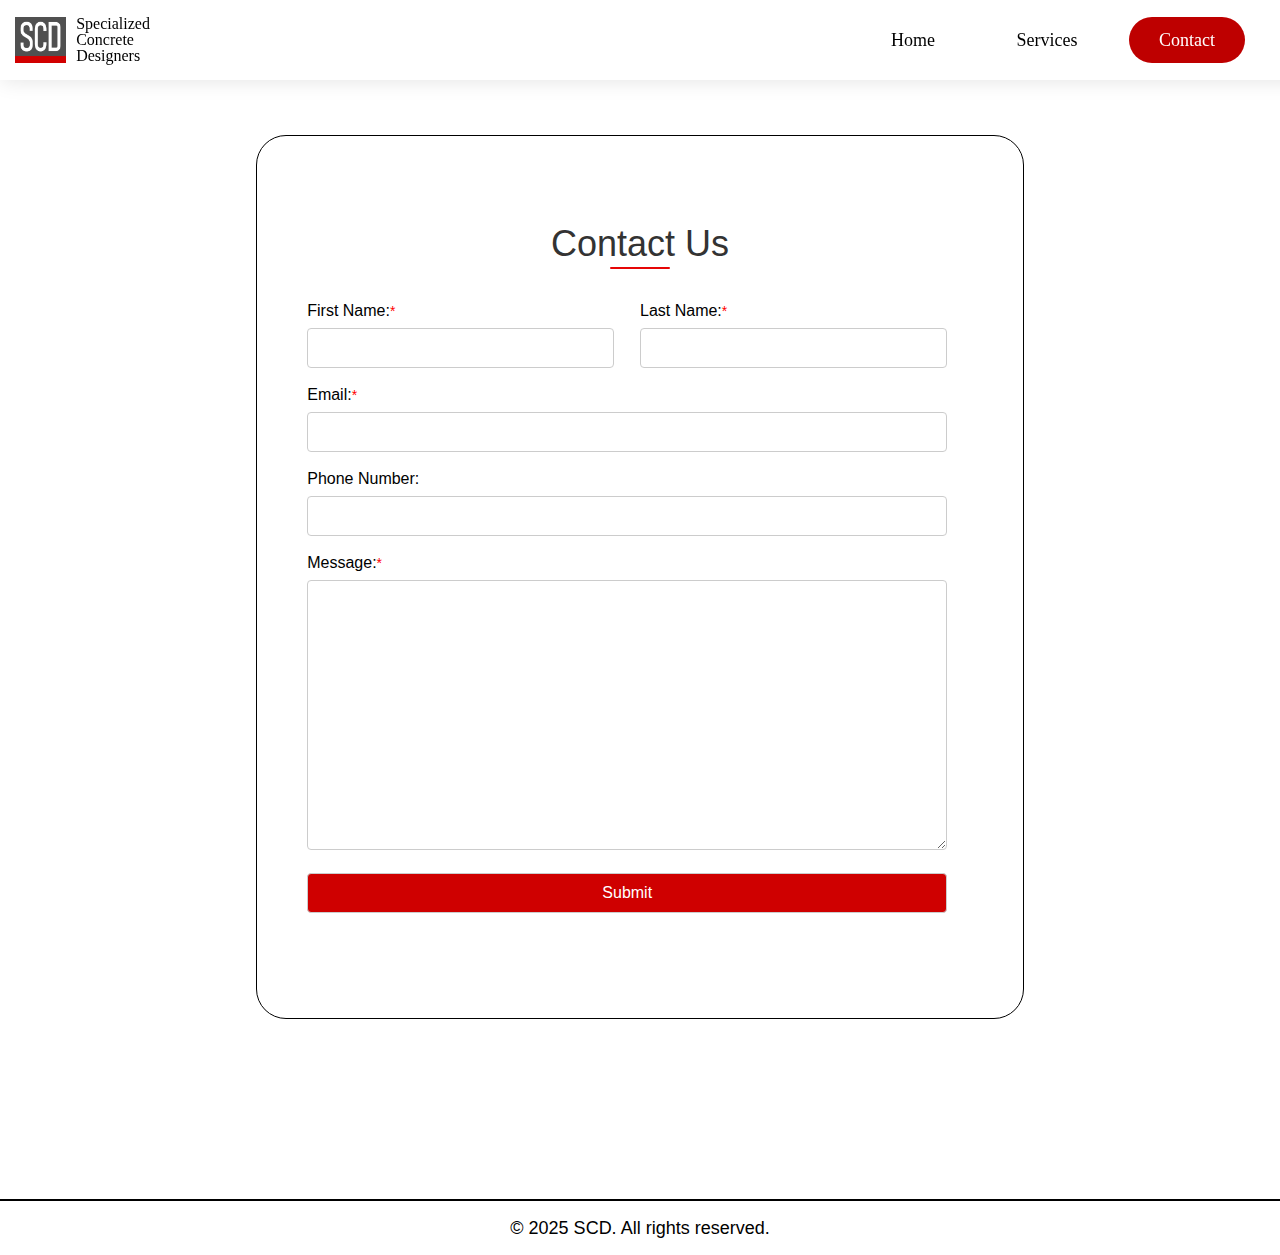
<file: contact.html>
<!DOCTYPE html>
<html lang="en">
    <head>
        <meta http-equiv="Content-Type" content="text/html;charset=UTF-8">
        <meta name="viewport" content="width=device-width, initial-scale=1.0">
        <title>Contact | SCD</title>
        <link rel="stylesheet" href="contact.css">
        <link rel="shortcut icon" href="images/Logo.png" type="image/x-icon">
        <link rel="preconnect" href="https://fonts.googleapis.com">
        <link rel="preconnect" href="https://fonts.gstatic.com" crossorigin>
        <link href="https://fonts.googleapis.com/css2?family=Inter:ital,opsz,wght@0,14..32,100..900;1,14..32,100..900&display=swap" rel="stylesheet">
    </head>
    <body>
        <header>
            <a class="logoA" href="index.html">
                <img src="images/Logo.png" alt="SCD Logo" class="logo">
                <h1>Specialized Concrete Designers</h1>
            </a>
            <div>
                <div class="list">
                    <a href="index.html">Home</a>
                    <a href="sevices.html">Services</a>
                    <a href="contact.html" class="buttonThing">Contact</a>
                </div>
            </div>
        </header>
        <main>
            <section class="contact-form">
                <form action="contact.php" method="post">
                    <h2>Contact Us</h2>
                    <hr id="h2-underline">

                    <div id="name-group">
                        <span>
                            <label for="name">First Name:</label><span class="req">*</span> <br>
                            <input type="text" id="fname" name="fname" required>
                        </span>
                        <span>
                            <label for="name">Last Name:</label><span class="req">*</span> <br>
                            <input type="text" id="lname" name="lname" required>
                        </span>
                    </div>

                    <div id="email-group">
                        <label for="email">Email:</label><span class="req">*</span> <br>
                        <input type="email" id="email" name="email" required>
                    </div>

                    <div id="phone-group">
                        <label for="phone">Phone Number:</label> <br>
                        <input type="tel" id="phone" name="phone" required>
                    </div>

                    <div id="address-group">
                        <label for="address">Address:</label> <br>
                        <input type="text" id="address" name="address" required>
                    </div>

                    <div id="message-group">
                        <label for="message">Message:</label><span class="req">*</span> <br>
                        <textarea id="message" name="message" rows="5" required></textarea>
                    </div>

                    <div id="submit-group">
                        <input type="submit" id="submit-btn" value="Submit">
                    </div>
                </form>
            </section>
        </main>
        <footer>
            <div class="footer-text">
                &copy; 2025 SCD. All rights reserved.
            </div>
        </footer>
    </body>
</html>
</file>
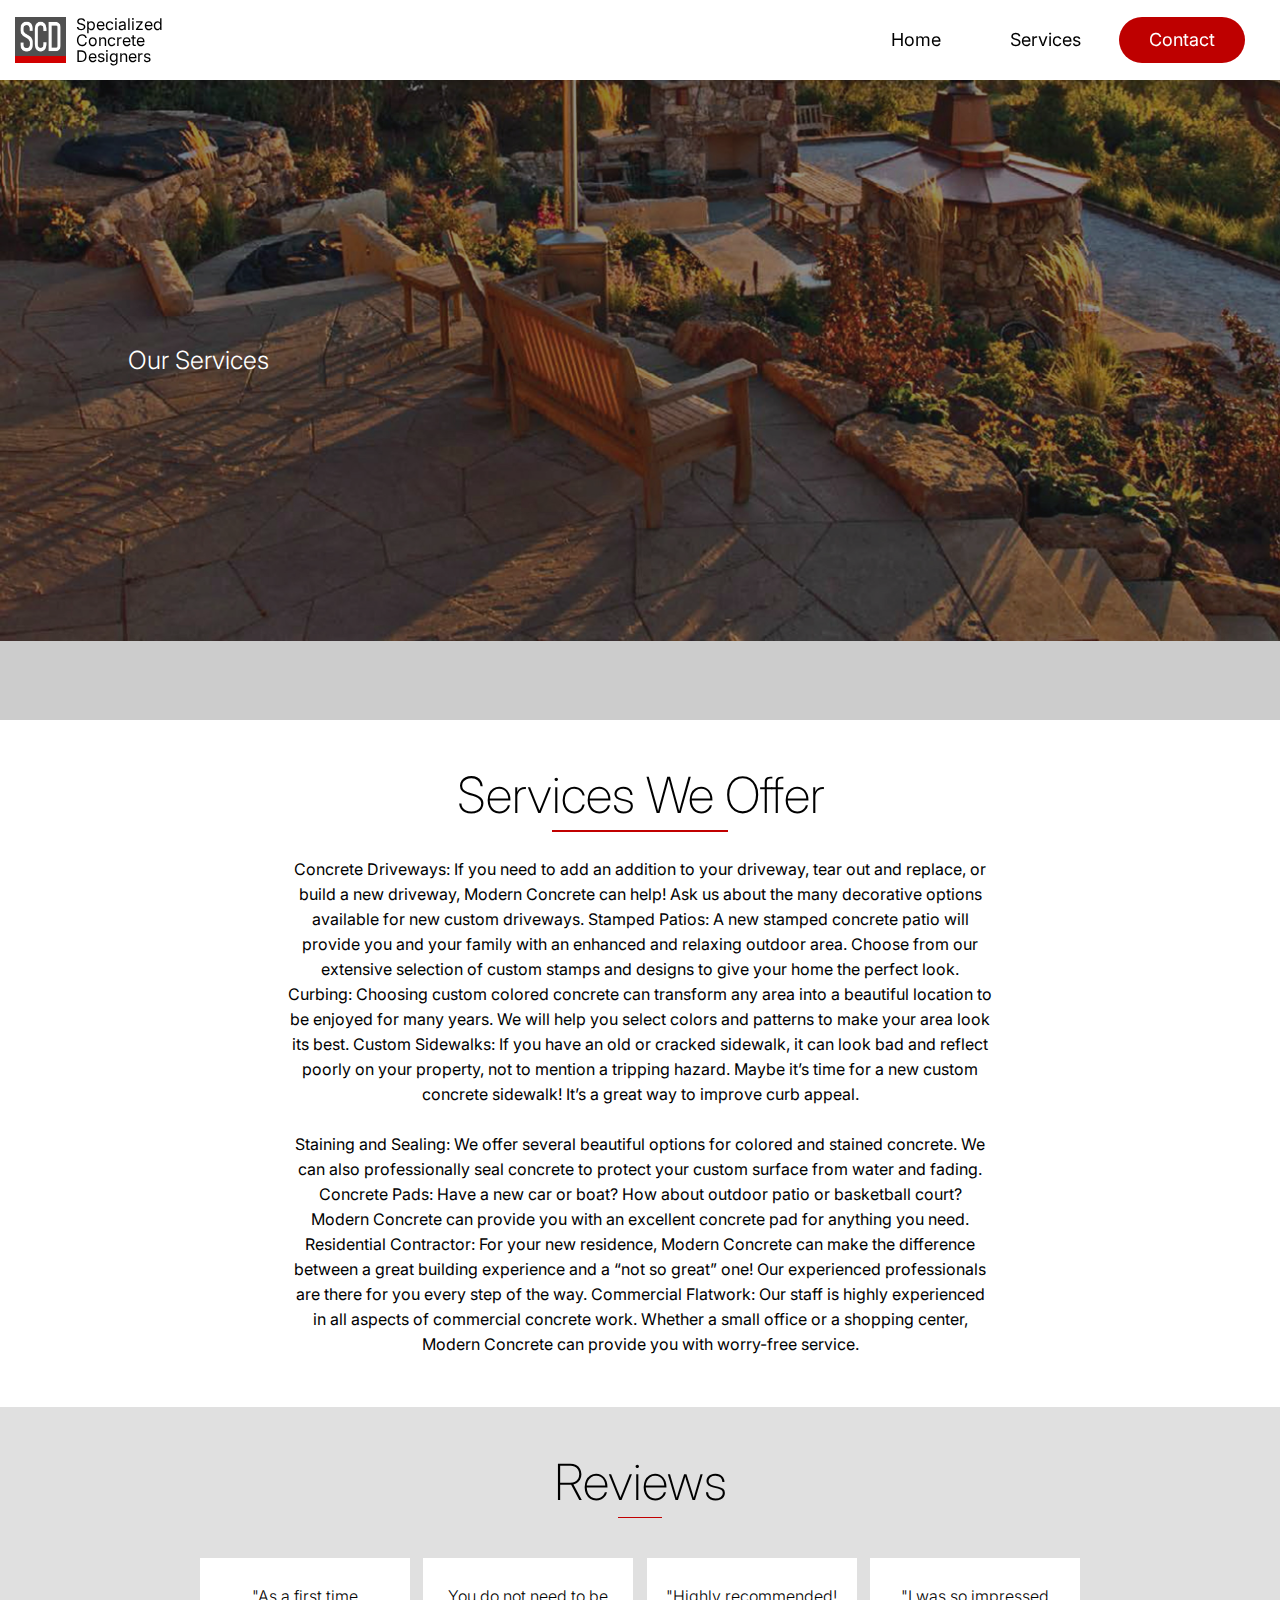
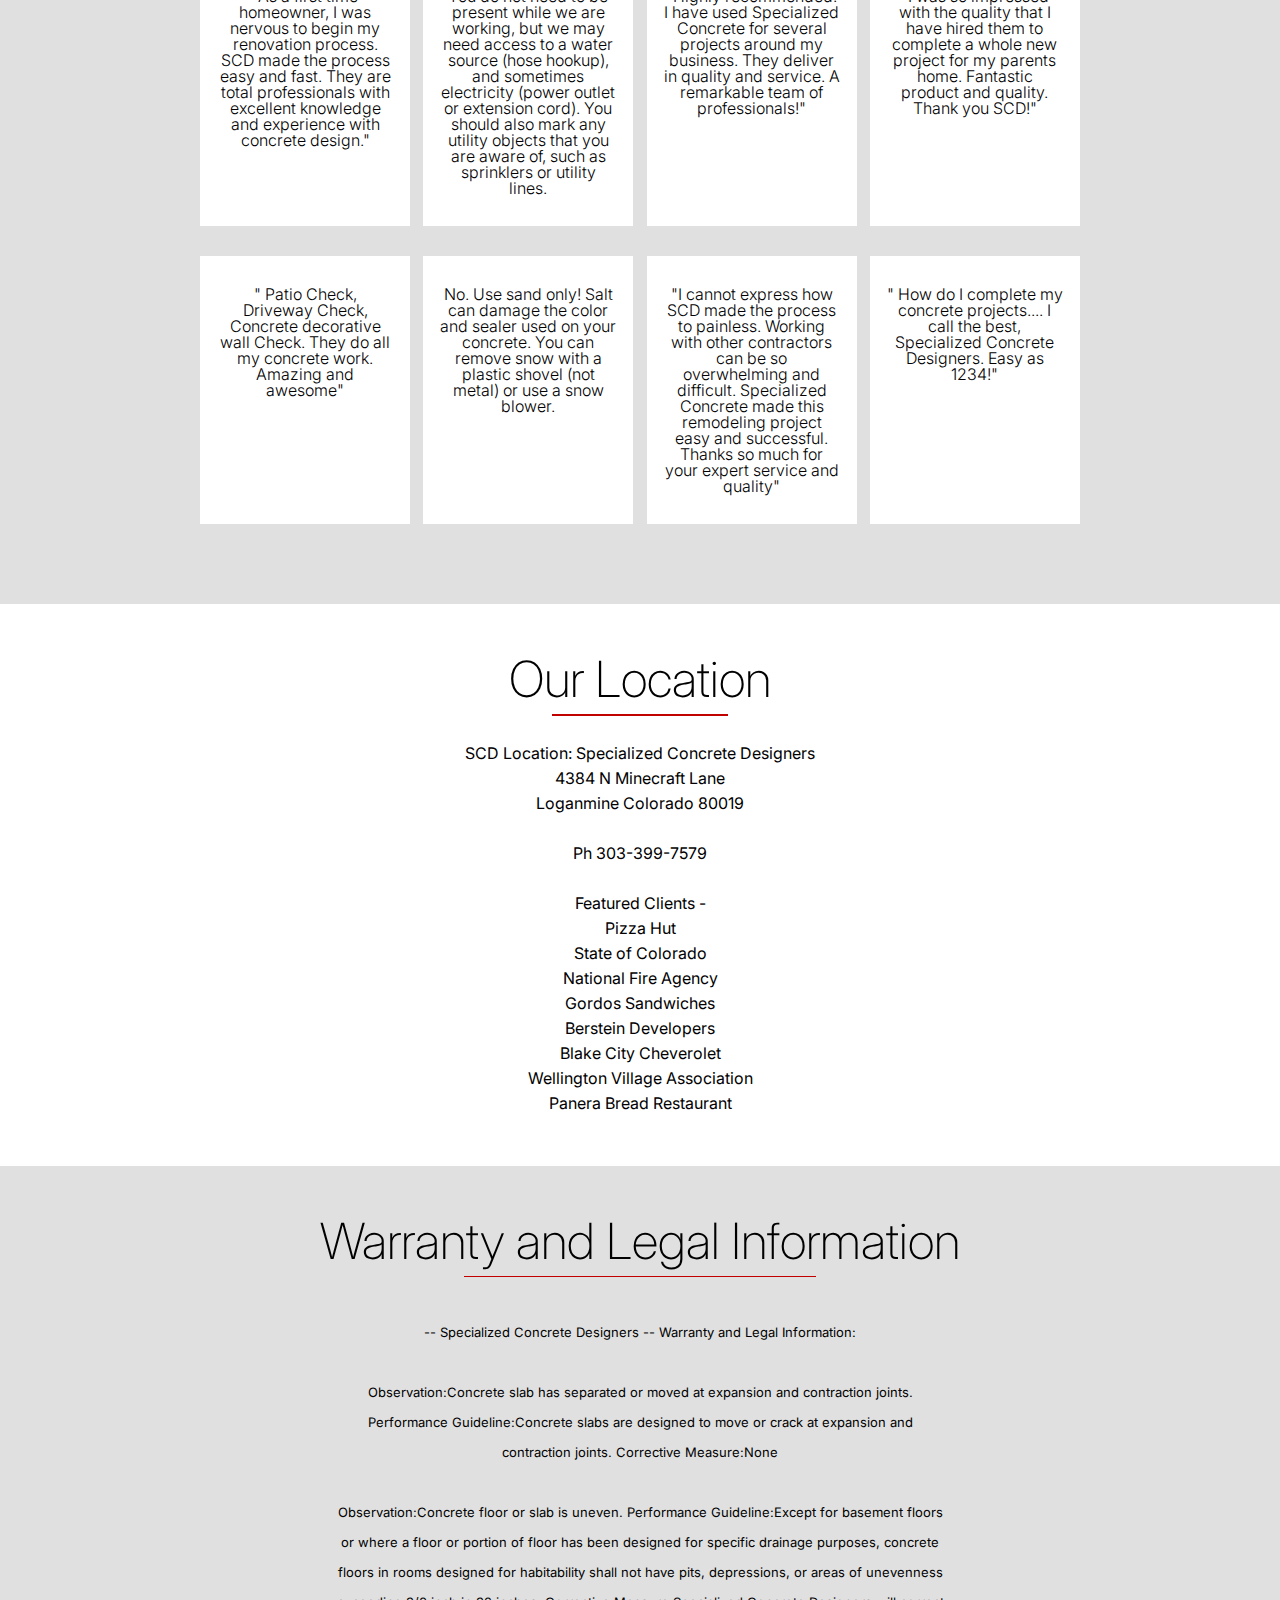
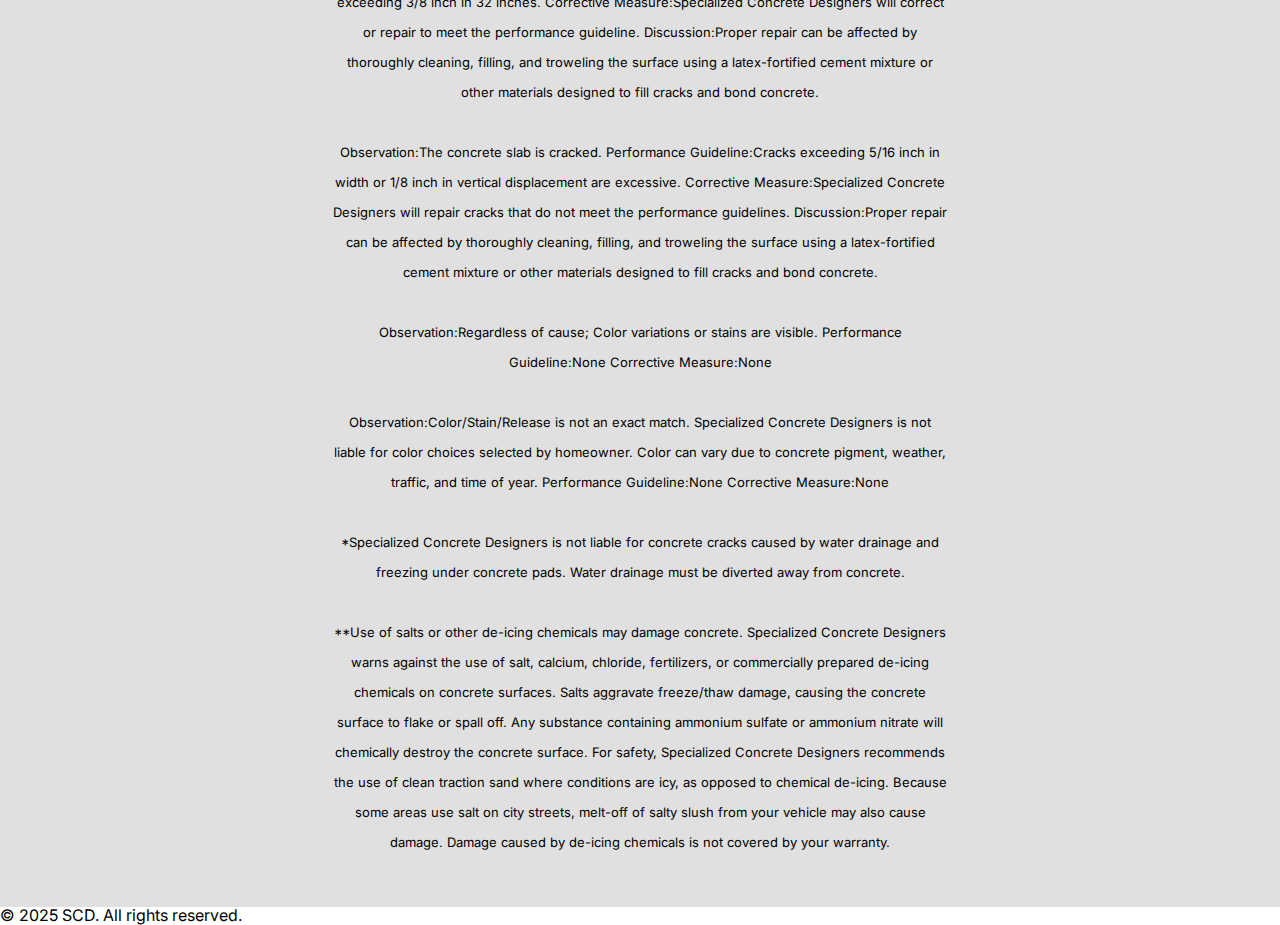
<file: services.html>
<!DOCTYPE html>
<html lang="en">
<head>
    <meta charset="UTF-8">
    <meta name="viewport" content="width=device-width, initial-scale=1.0">
    <title>Home | SCD</title>
    <link rel="stylesheet" href="services.css">
    <link rel="icon" href="images/Logo.png" type="image/x-icon">
    <link rel="preconnect" href="https://fonts.googleapis.com">
    <link rel="preconnect" href="https://fonts.gstatic.com" crossorigin>
    <link href="https://fonts.googleapis.com/css2?family=Inter:ital,opsz,wght@0,14..32,100..900;1,14..32,100..900&display=swap" rel="stylesheet">
</head>
<body>
    <main>
    <header>
        <a class="logoA" href="index.html">
            <img src="images/Logo.png" alt="SCD Logo" class="logo">
            <h1>Specialized Concrete Designers</h1>
        </a>
        <div>
            <div class="list">
                <a href="index.html">Home</a>
                <a href="services.html">Services</a>
                <a href="contact.html" class="buttonThing">Contact</a>
            </div>
        </div>
    </header>
    <div class="heroDiv">
        <div class="darken">
            <h1>Our Services</h1>
        </div>
    </div>
    <div class="mainContent">
        <h2>Services We Offer</h2>
        <hr>
        <p>
            Concrete Driveways: If you need to add an addition to your driveway, tear out and replace, or build a new driveway, Modern Concrete can help! Ask us about the many decorative options available for new custom driveways.
Stamped Patios: A new stamped concrete patio will provide you and your family with an enhanced and relaxing outdoor area. Choose from our extensive selection of custom stamps and designs to give your home the perfect look.
Curbing: Choosing custom colored concrete can transform any area into a beautiful location to be enjoyed for many years. We will help you select colors and patterns to make your area look its best.
Custom Sidewalks: If you have an old or cracked sidewalk, it can look bad and reflect poorly on your property, not to mention a tripping hazard. Maybe it’s time for a new custom concrete sidewalk! It’s a great way to improve curb appeal.
    <br><br>
    Staining and Sealing: We offer several beautiful options for colored and stained concrete. We can also professionally seal concrete to protect your custom surface from water and fading.
Concrete Pads: Have a new car or boat? How about outdoor patio or basketball court? Modern Concrete can provide you with an excellent concrete pad for anything you need.
Residential Contractor: For your new residence, Modern Concrete can make the difference between a great building experience and a “not so great” one! Our experienced professionals are there for you every step of the way.
Commercial Flatwork: Our staff is highly experienced in all aspects of commercial concrete work. Whether a small office or a shopping center, Modern Concrete can provide you with worry-free service.
</p>

</div>
    <div class="mainContent2">
        <h2>Reviews</h2>
        <hr>
        <div class="questions">
            <div class="card">
                <p>
                    "As a first time homeowner, I was nervous to begin my renovation process. SCD made the 
process easy and fast. They are total professionals with excellent knowledge and
experience with concrete design."

                </p>
            </div>
            <div class="card">
                <p>
                You do not need to be present while we are working, but we may need access to a water source (hose hookup), and sometimes electricity (power outlet or extension cord). You should also mark any utility objects that you are aware of, such as sprinklers or utility lines.</p>
            </div>
            <div class="card">
                <p>
                    
                "Highly recommended! I have used Specialized Concrete for several projects around my business.
They deliver in quality and service. A remarkable team of professionals!"</p>
            </div>
            <div class="card">
                <p>
                    "I was so impressed with the quality that I have hired them to complete a whole new project
for my parents home. Fantastic product and quality. Thank you SCD!"
                </p>
            </div>
        </div>
        <div class="questions">
            <div class="card">
                <p>
                    " Patio Check, Driveway Check, Concrete decorative wall Check. They do all my concrete work.
Amazing and awesome"</p>
            </div>
            <div class="card">
                <p>
                No. Use sand only! Salt can damage the color and sealer used on your concrete. You can remove snow with a plastic shovel (not metal) or use a snow blower.
                </p>
            </div>
            <div class="card">
                <p>
                    
                "I cannot express how SCD made the process to painless. Working with other contractors can be so
overwhelming and difficult. Specialized Concrete made this remodeling project easy and successful.
Thanks so much for your expert service and quality"</p>
            </div>
            <div class="card">
                <p>
                    " How do I complete my concrete projects.... I call the best, Specialized Concrete Designers. Easy as 
1234!"</p>
            </div>
        </div>
    </div>
    <div class="mainContent">
        <h2>Our Location</h2>
        <hr>
        <p>
            SCD Location:
Specialized Concrete Designers
<br>
4384 N Minecraft Lane<br>
Loganmine Colorado   80019<br>
<br>
Ph 303-399-7579
<br>
<br>
Featured Clients -
<br>
Pizza Hut<br>
State of Colorado<br>
National Fire Agency<br>
Gordos Sandwiches<br>
Berstein Developers<br>
Blake City Cheverolet<br>
Wellington Village Association<br>
Panera Bread Restaurant<br> 

</p>

</div>

<div class="mainContent2">
        <h2>Warranty and Legal Information</h2>
        <hr style="width:40%;">
        <div class="questions">
            <p style="line-height:30px; font-size:13px; width:70%; margin:auto;">-- Specialized Concrete Designers --

Warranty and Legal Information:
<br>
<br>
Observation:Concrete slab has separated or moved at expansion and contraction joints.
Performance Guideline:Concrete slabs are designed to move or crack at expansion and contraction joints.
Corrective Measure:None
<br>
<br>

Observation:Concrete floor or slab is uneven.
Performance Guideline:Except for basement floors or where a floor or portion of floor has been designed for specific drainage purposes, concrete floors in rooms designed for habitability shall not have pits, depressions, or areas of unevenness exceeding 3/8 inch in 32 inches.
Corrective Measure:Specialized Concrete Designers will correct or repair to meet the performance guideline.
Discussion:Proper repair can be affected by thoroughly cleaning, filling, and troweling the surface using a latex-fortified cement mixture or other materials designed to fill cracks and bond concrete.

<br>
<br>
Observation:The concrete slab is cracked.
Performance Guideline:Cracks exceeding 5/16 inch in width or 1/8 inch in vertical displacement are excessive.
Corrective Measure:Specialized Concrete Designers will repair cracks that do not meet the performance guidelines.
Discussion:Proper repair can be affected by thoroughly cleaning, filling, and troweling the surface using a latex-fortified cement mixture or other materials designed to fill cracks and bond concrete.

<br>
<br>
Observation:Regardless of cause; Color variations or stains are visible.
Performance Guideline:None
Corrective Measure:None

<br>
<br>
Observation:Color/Stain/Release is not an exact match. Specialized Concrete Designers is not liable for color choices selected by homeowner. Color can vary due to concrete pigment, weather, traffic, and time of year.
Performance Guideline:None
Corrective Measure:None

<br>
<br>
*Specialized Concrete Designers is not liable for concrete cracks caused by water drainage and freezing under concrete pads. Water drainage must be diverted away from concrete.

<br>
<br>
**Use of salts or other de-icing chemicals may damage concrete. Specialized Concrete Designers warns against the use of salt, calcium, chloride, fertilizers, or commercially prepared de-icing chemicals on concrete surfaces. Salts aggravate freeze/thaw damage, causing the concrete surface to  flake  or spall off. Any substance containing ammonium sulfate or ammonium nitrate will chemically destroy the concrete surface. For safety, Specialized Concrete Designers recommends the use of clean traction sand where conditions are icy, as opposed to chemical de-icing. Because some areas use salt on city streets, melt-off of salty slush from your vehicle may also cause damage. Damage caused by de-icing chemicals is not covered by your warranty.


</p>
        </div>
    </div>
</body>
</main>
<footer>
            <div class="footer-text">
                &copy; 2025 SCD. All rights reserved.
            </div>
        </footer>
</html>
</file>
<file: contact.css>
html, body, div, span, applet, object, iframe,
h1, h2, h3, h4, h5, h6, p, blockquote, pre,
a, abbr, acronym, address, big, cite, code,
del, dfn, em, img, ins, kbd, q, s, samp,
small, strike, strong, sub, sup, tt, var,
b, u, i, center,
dl, dt, dd, ol, ul, li,
fieldset, form, label, legend,
table, caption, tbody, tfoot, thead, tr, th, td,
article, aside, canvas, details, embed, 
figure, figcaption, footer, header, hgroup, 
menu, nav, output, ruby, section, summary,
time, mark, audio, video {
	margin: 0;
	padding: 0;
	border: 0;
	font-size: 100%;
	font: inherit;
	vertical-align: baseline;
}

article, aside, details, figcaption, figure, footer, header, hgroup, menu, nav, section {
	display: block;
}

body {
	line-height: 1;
}

ol, ul {
	list-style: none;
}

blockquote, q {
	quotes: none;
}

blockquote:before, blockquote:after, q:before, q:after {
	content: '';
	content: none;
}

table {
	border-collapse: collapse;
	border-spacing: 0;
}

form {
    font-family: sans-serif;
}

form label {
    line-height: 1.5;
}

 form h2 {
    font-family: sans-serif;
    font-size: 36px;
    margin-bottom: 20px;
    color: #333;
    text-align: center;
}

#h2-underline {
    width: 60px;
    height: 1.5px;
    background-color: rgb(230, 6, 6);
    border: none;
    margin-bottom: 30px;
    display: block;
    margin-left: auto;
    margin-right: auto;
    margin-top: -15px;
    border-radius: 2px;
}

.contact-form {
    display: flex;
    flex-direction: column;
    align-items: center;
    justify-content: center;
    width: 60vw;
    padding: 10vh 0;
    margin: 0 20vw 20vh 20vw;
    box-sizing: border-box;
    border: #000 1px solid;
    border-radius: 30px;
}

#address-group {
    display: none;
}

.req {
    color: red;
    font-size: 14px;
}

form input, form textarea {
    width: 50vw;
    padding: 10px;
    margin-bottom: 15px;
    border: 1px solid #ccc;
    border-radius: 4px;
    font-size: 16px;
    font-family: sans-serif;
    box-sizing: border-box;
    margin-top:5px;
}

#name-group {
    display: flex;
    justify-content: space-between;
    align-items: center;
}

#fname, #lname {
    width: 24vw;
    margin-right: 2vw;

}

form textarea {
    min-width: 50vw;
    max-width:50vw;
    min-height: 30vh;
}

form #submit-btn {
    color: white;
    background-color: rgb(207, 0, 0);
}

form #submit-btn:hover {
    background-color: rgb(173, 0, 0);
    cursor: pointer;
}

header{
    background-color:white;
    height:50px;
    display:flex;
    align-items:center;
    justify-content:space-between;
    padding:15px;
    box-shadow:1px 1px 20px rgba(0, 0, 0, 0.105);
    position:fixed;
    width:100%;
}

.logoA{
    width:4%;
    text-decoration:none;
    color:black;
    display:flex;
    align-items:center;
}

.logoA h1{
    padding:0 10px;
}

.logo{
    width:100%;
    height:auto;
}

.list{
    display:flex;
    justify-content:space-between;
    align-items:center;
    width:30vw;
    font-size:18px;
    margin-right:50px;
}

.list a{
    padding:14px 30px;
    cursor:pointer;
    transition:.3s;
    text-decoration:none;
}

.list a:not(.buttonThing) {
    color:black;
}

.list a:hover:not(.buttonThing){
    color:rgb(144, 144, 144);
}

.buttonThing{
    background-color:rgb(190, 0, 0);
    border-radius:50px;
    color:white;
}

.buttonThing:hover{
    background-color:rgb(128, 0, 0);
}

main {
    padding-top: 15vh;
    min-height: 93vh;
    width: 100%;
}

footer {
    height: 6vh;
    width: 100%;
    /* background-color: aqua; */
    display: flex;
    justify-content: center;
    align-items: center;
    border-top: 2px solid #000;
}

.footer-text {
    font-size: 18px;
    font-family: sans-serif;
}
</file>
<file: services.css>
html, body, div, span, applet, object, iframe,
h1, h2, h3, h4, h5, h6, p, blockquote, pre,
a, abbr, acronym, address, big, cite, code,
del, dfn, em, img, ins, kbd, q, s, samp,
small, strike, strong, sub, sup, tt, var,
b, u, i, center,
dl, dt, dd, ol, ul, li,
fieldset, form, label, legend,
table, caption, tbody, tfoot, thead, tr, th, td,
article, aside, canvas, details, embed, 
figure, figcaption, footer, header, hgroup, 
menu, nav, output, ruby, section, summary,
time, mark, audio, video {
	margin: 0;
	padding: 0;
	border: 0;
	font-size: 100%;
	font: inherit;
	vertical-align: baseline;
}
/* HTML5 display-role reset for older browsers */
article, aside, details, figcaption, figure, 
footer, header, hgroup, menu, nav, section {
	display: block;
}
body {
	line-height: 1;
}
ol, ul {
	list-style: none;
}
blockquote, q {
	quotes: none;
}
blockquote:before, blockquote:after,
q:before, q:after {
	content: '';
	content: none;
}
table {
	border-collapse: collapse;
	border-spacing: 0;
}

html{
    font-family: "Inter", sans-serif;
}

/* header start */

header{
    background-color:white;
    height:50px;
    display:flex;
    align-items:center;
    justify-content:space-between;
    padding:15px;
    box-shadow:1px 1px 20px rgba(0, 0, 0, 0.105);
    position:fixed;
    width:100%;
}

.logoA{
    width:4%;
    text-decoration:none;
    color:black;
    display:flex;
    align-items:center;
}

.logoA h1{
    padding:0 10px;
}

.logo{
    width:100%;
    height:auto;
}

.list{
    display:flex;
    justify-content:space-between;
    align-items:center;
    width:30vw;
    font-size:18px;
    margin-right:50px;
}

.list a{
    padding:14px 30px;
    cursor:pointer;
    transition:.3s;
    text-decoration:none;
}

.list a:not(.buttonThing) {
    color:black;
}

.list a:hover:not(.buttonThing){
    color:rgb(144, 144, 144);
}

.buttonThing{
    background-color:rgb(190, 0, 0);
    border-radius:50px;
    color:white;
}

.buttonThing:hover{
    background-color:rgb(128, 0, 0);
}

/* header end */

/* hero start */

.heroDiv{
    overflow:hidden;
    height:80vh;
    background-image:url(images/main5.jpg);
    background-color:rgba(0, 0, 0, 0.2);
    background-blend-mode:darken;
    background-size:100%;
    background-repeat:no-repeat;
    background-position-y:-270px;
    display:flex;
    align-items:center;
    justify-content:center;
}

.darken{
    width:80%;
    color:white;
    display:flex;
    flex-direction:column;
    gap:15px;
}

.darken h1{
    font-size:25px;
    font-weight:300;
}

.darken p{
    width:40%;
    line-height:24px;
    font-weight:200;
}

.darken a{
    padding:10px 25px;
    background-color:rgb(190, 0, 0);
    border-radius:50px;
    width:fit-content;
    transition:.3s;
    cursor:pointer;
    text-decoration:none;
    color:white;
}

.darken a:hover{
    background-color:rgb(147, 0, 0);
}

/* hero end */

/* main start */

.mainContent{
    text-align:center;
    padding:50px 200px;
}

.mainContent hr{
    border:none;
    background-color:rgb(193, 0, 0);
    height:1.5px;
    margin-top:10px;
    margin-bottom:25px;
    width:20%;
}

.mainContent h2{
    font-size:50px;
    font-weight:200;
}

.mainContent p{
    line-height:25px;
    width:80%;
    margin:auto;
}

.mainContent2{
    text-align:center;
    padding:50px 200px;
    background-color:rgb(224, 224, 224);
}

.mainContent2 hr{
    border:none;
    background-color:rgb(193, 0, 0);
    height:1.5px;
    margin-top:10px;
    margin-bottom:40px;
    width:5%;
}

.mainContent2 h2{
    font-size:50px;
    font-weight:200;
}

.questions{
    display:flex;
    justify-content:space-between;
}

.card{
    display:flex;
    flex-direction:column;
    align-items:center;
    background-color:white;
    width:20%;
    padding:30px 17px 30px 17px;
    margin-bottom:30px;
}

.card h3{
    font-size:22px;
    margin-bottom:10px;
}

.card p{
    font-size:16px;
    font-weight:300;
}

/* main end */
</file>
